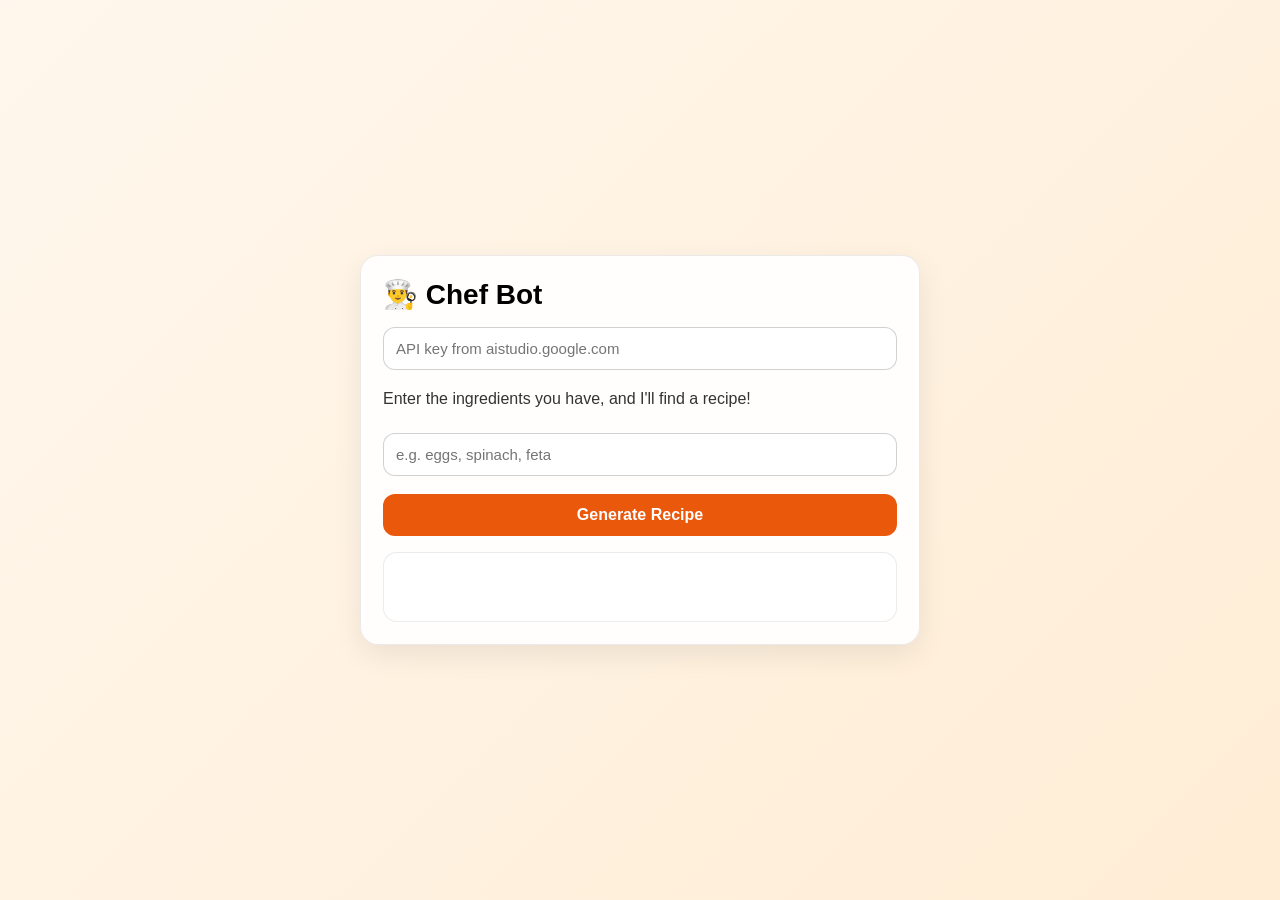
<file: lab3/index.html>
<html>
<head>
    <title>Chef Bot AI</title>
    <link rel="stylesheet" href="style.css">
</head>
<body>
    <div class="container">
        <h1>👨‍🍳 Chef Bot</h1>
        <input type="text" id="api-key-input"
               placeholder="API key from aistudio.google.com">
        <p>Enter the ingredients you have, and I'll find a recipe!</p>
        <input type="text" id="ingredients-input"
               placeholder="e.g. eggs, spinach, feta">
        <button onclick="getRecipe()">Generate Recipe</button>
        <div id="recipe-display"></div>
    </div>
    <script src="script.js"></script>
</body>
</html>
</file>
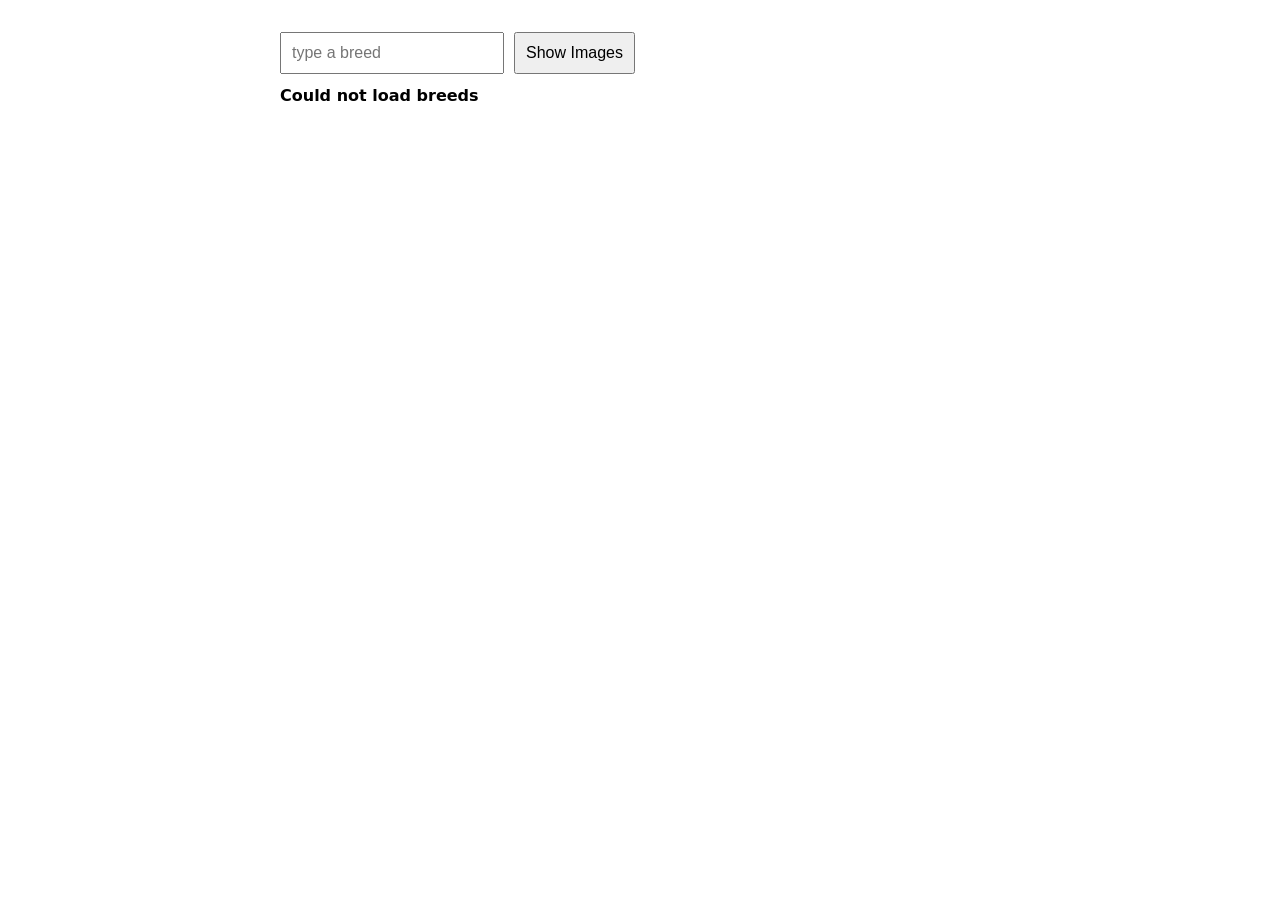
<file: dogs.html>
<!doctype html>
<html lang="en">
<head>
  <meta charset="utf-8" />
  <meta name="viewport" content="width=device-width,initial-scale=1" />
  <title>Dogs</title>
  <link rel="stylesheet" href="dogs.css" />
  <script defer src="dogs.js"></script>
</head>
<body>
  <div class="row">
    <input id="breed" list="breeds" placeholder="type a breed" autocomplete="off" />
    <datalist id="breeds"></datalist>
    <button id="show" type="button">Show Images</button>
  </div>

  <div id="msg"></div>
  <img id="img" alt="" />
</body>
</html>
</file>
<file: lab3/style.css>
* {
  box-sizing: border-box;
}

body {
  margin: 0;
  min-height: 100vh;
  display: grid;
  place-items: center;
  font-family: Arial, sans-serif;
  background: linear-gradient(135deg, #fff7ed, #ffedd5);
  padding: 24px;
}

.container {
  width: 100%;
  max-width: 560px;
  background: rgba(255, 255, 255, 0.9);
  border: 1px solid rgba(0, 0, 0, 0.08);
  border-radius: 18px;
  padding: 22px;
  box-shadow: 0 10px 30px rgba(0, 0, 0, 0.08);
}

h1 {
  margin: 0 0 8px 0;
  font-size: 28px;
}

p {
  margin: 10px 0 14px;
  color: #333;
  line-height: 1.4;
}

input {
  width: 100%;
  padding: 12px 12px;
  margin: 8px 0;
  border-radius: 12px;
  border: 1px solid rgba(0, 0, 0, 0.18);
  outline: none;
  font-size: 15px;
  background: #fff;
}

input:focus {
  border-color: rgba(234, 88, 12, 0.7);
  box-shadow: 0 0 0 4px rgba(234, 88, 12, 0.15);
}

button {
  width: 100%;
  margin-top: 10px;
  padding: 12px 14px;
  border: none;
  border-radius: 12px;
  font-size: 16px;
  cursor: pointer;
  background: #ea580c;
  color: white;
  font-weight: 700;
  transition: transform 0.05s ease, opacity 0.2s ease;
}

button:hover {
  opacity: 0.95;
}

button:active {
  transform: translateY(1px);
}

#recipe-display {
  margin-top: 16px;
  padding: 14px;
  border-radius: 14px;
  background: #fff;
  border: 1px solid rgba(0, 0, 0, 0.08);
  min-height: 70px;
  color: #111;
}

#recipe-display h2 {
  margin: 0 0 8px 0;
  font-size: 20px;
}

#recipe-display ul {
  margin: 8px 0 0 18px;
}

#recipe-display li {
  margin: 6px 0;
  line-height: 1.35;
}
</file>
<file: dogs.css>
body{font-family:system-ui,Arial,sans-serif;max-width:720px;margin:32px auto;padding:0 16px}
.row{display:flex;gap:10px;flex-wrap:wrap;align-items:center}
input,button{font-size:16px;padding:10px}
#msg{margin:12px 0;font-weight:600}
img{width:100%;max-width:520px;border-radius:10px;display:block;margin-top:12px}
</file>
